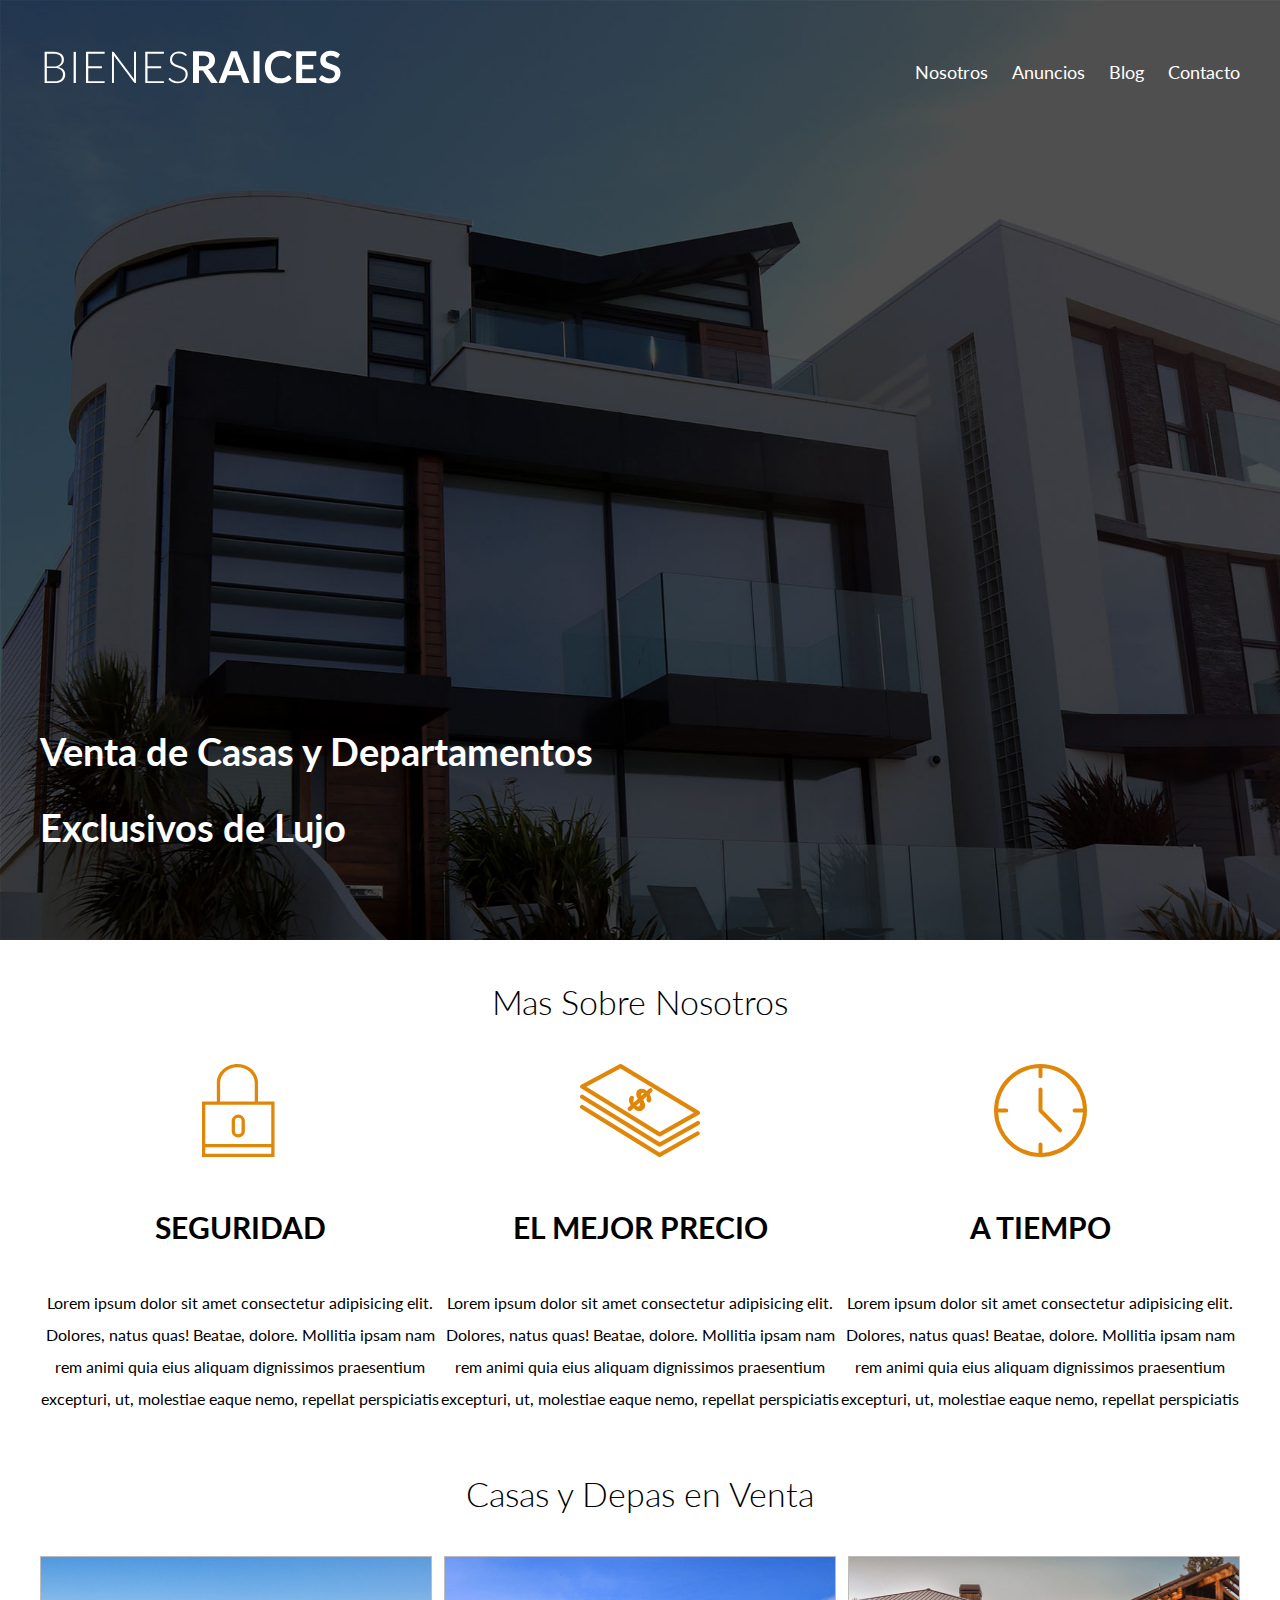
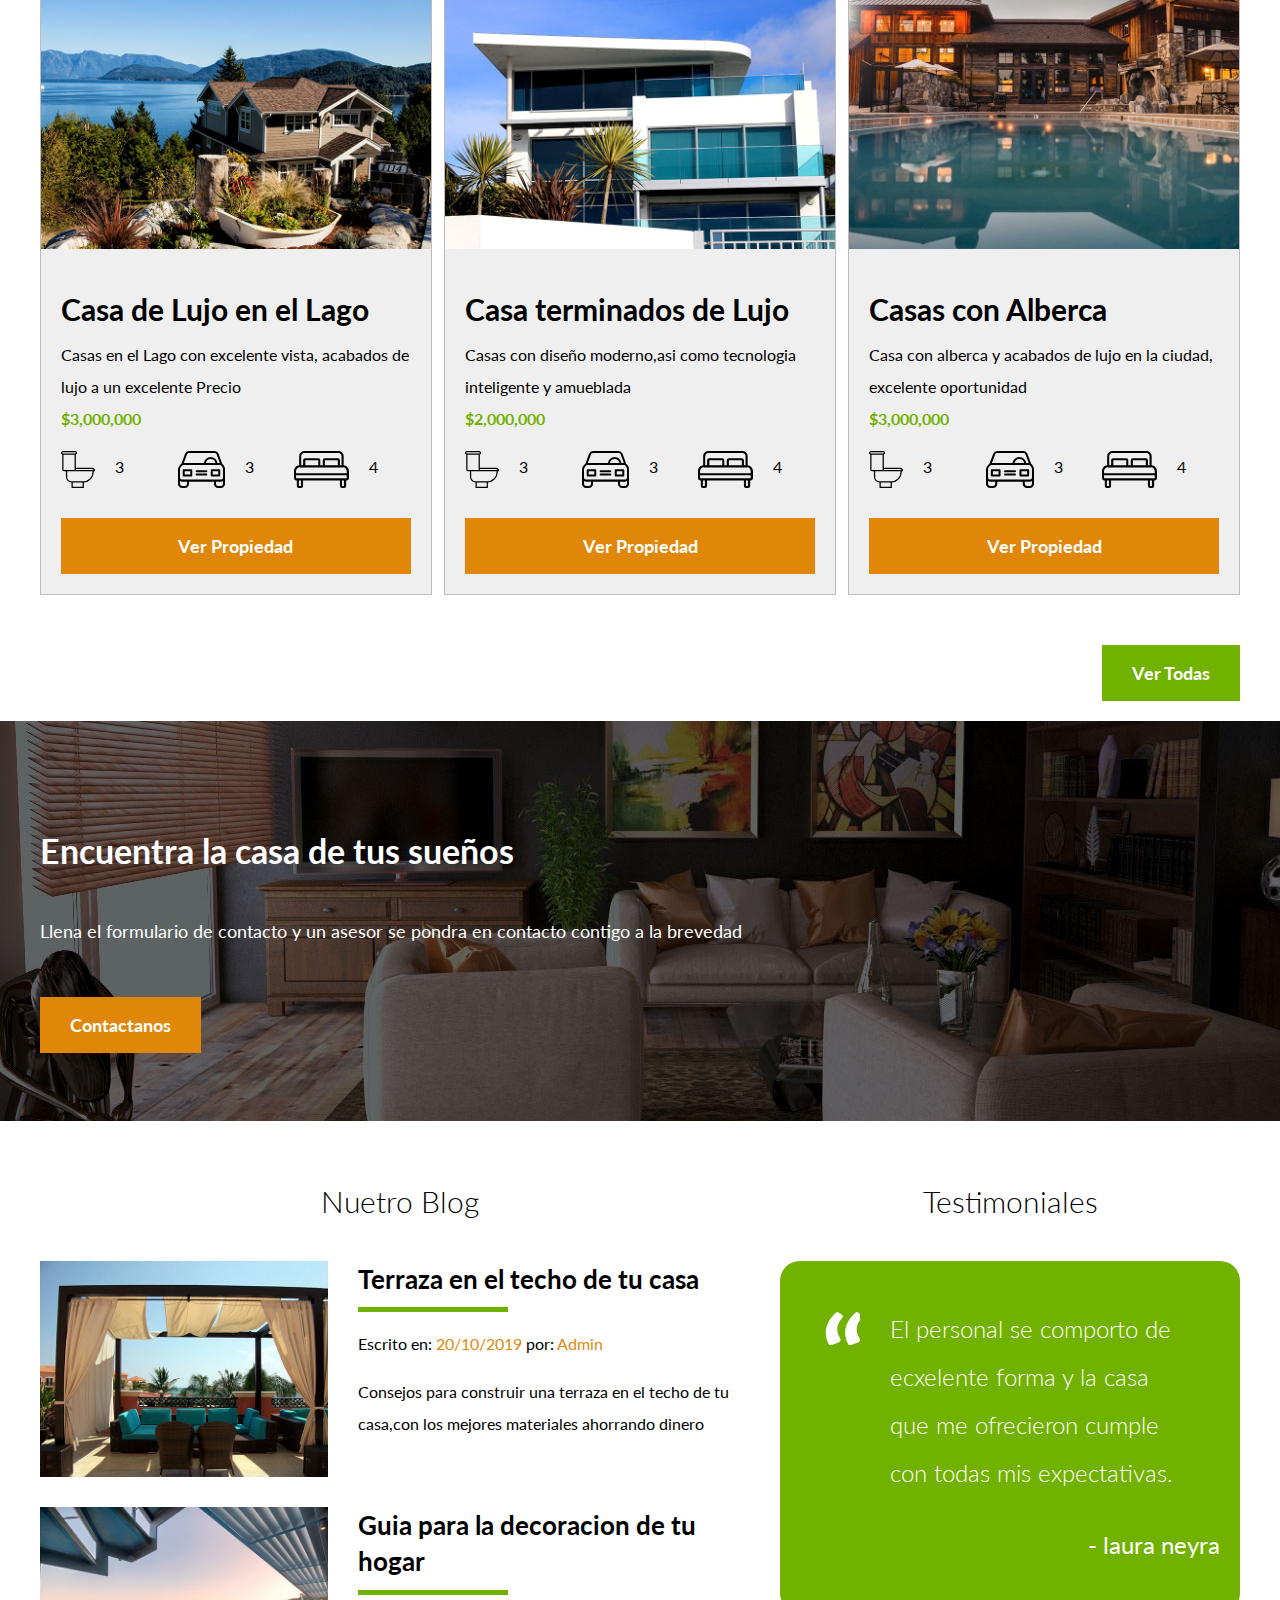
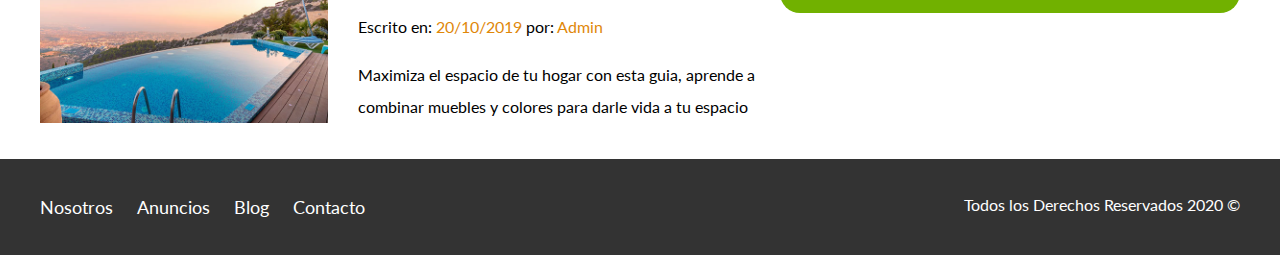
<file: index.html>
<!DOCTYPE html>
<html lang="en">

<head>
    <meta charset="UTF-8">
    <meta name="viewport" content="width=device-width, initial-scale=1.0">
    <title>Bienes Raices</title>
    <link href="https://fonts.googleapis.com/css?family=Lato:300,400,700,900&display=swap" rel="stylesheet">
    <link rel="stylesheet" href="css/normalize.css">

    <link rel="stylesheet" href="css/style.css">
</head>

<body>

    <header class="site-header inicio">
        <div class="contenedor contenido-header">
            <div class="barra">
                <a href="/">
                    <img src="img/logo.svg" alt="Logotipo de Bienes Raices">
                </a>
                <div class="mobile-menu">
                    <a href="#navegacion">
                        <img src="img/barras.svg" alt="icono menu">
                    </a>
                </div>
                <nav id="navegacion" class="navegacion">
                    <a href="Nosotros.html">Nosotros</a>
                    <a href="Anuncios.html">Anuncios</a>
                    <a href="Blog.html">Blog</a>
                    <a href="Contacto.html">Contacto</a>
                </nav>
            </div>
            <h1>Venta de Casas y Departamentos Exclusivos de Lujo</h1>
        </div>
        <!--contenedor-->
    </header>
    <section class="contenedor seccion">
        <h2 class="fw-300 centrar-texto">Mas Sobre Nosotros</h2>
        <div class="iconos-nosotros">
            <div class="icono">
                <img src="img/icono1.svg" alt="Icono seguridad">
                <h3>Seguridad</h3>
                <p>Lorem ipsum dolor sit amet consectetur adipisicing elit. Dolores, natus quas! Beatae, dolore. Mollitia ipsam nam rem animi quia eius aliquam dignissimos praesentium excepturi, ut, molestiae eaque nemo, repellat perspiciatis
                </p>
            </div>

            <div class="icono">
                <img src="img/icono2.svg" alt="Icono mejor precio">
                <h3>El Mejor Precio</h3>
                <p>Lorem ipsum dolor sit amet consectetur adipisicing elit. Dolores, natus quas! Beatae, dolore. Mollitia ipsam nam rem animi quia eius aliquam dignissimos praesentium excepturi, ut, molestiae eaque nemo, repellat perspiciatis
                </p>
            </div>

            <div class="icono">
                <img src="img/icono3.svg" alt="icono a tiempo">
                <h3>A Tiempo</h3>
                <p>Lorem ipsum dolor sit amet consectetur adipisicing elit. Dolores, natus quas! Beatae, dolore. Mollitia ipsam nam rem animi quia eius aliquam dignissimos praesentium excepturi, ut, molestiae eaque nemo, repellat perspiciatis
                </p>
            </div>
        </div>
    </section>

    <main class="seccion contenedor">
        <h2 class="fw-300 centrar-texto">Casas y Depas en Venta</h2>
        <div class="contenedor-anuncios">
            <div class="anuncio">
                <img src="img/anuncio1.jpg" alt="anuncio casa en el lago">
                <div class="contenido-anuncio">
                    <h3>Casa de Lujo en el Lago</h3>
                    <p>Casas en el Lago con excelente vista, acabados de lujo a un excelente Precio</p>
                    <p class="precio">$3,000,000</p>

                    <ul class="iconos-caracteristicas">
                        <li>
                            <img src="img/icono_wc.svg" alt="icono wc">
                            <p>3</p>

                        </li>
                        <li>
                            <img src="img/icono_estacionamiento.svg" alt="icono autos">
                            <p>3</p>
                        </li>
                        <li>
                            <img src="img/icono_dormitorio.svg" alt="icono habitaciones">
                            <p>4</p>
                        </li>
                    </ul>


                    <a href="Anuncio.html" class="boton boton-amarillo d-block">Ver Propiedad</a>
                </div>
            </div>

            <div class="anuncio">
                <img src="img/anuncio2.jpg" alt="anuncio casa de lujo">
                <div class="contenido-anuncio">
                    <h3>Casa terminados de Lujo</h3>
                    <p>Casas con diseño moderno,asi como tecnologia inteligente y amueblada</p>
                    <p class="precio">$2,000,000</p>

                    <ul class="iconos-caracteristicas">
                        <li>
                            <img src="img/icono_wc.svg" alt="icono wc">
                            <p>3</p>

                        </li>
                        <li>
                            <img src="img/icono_estacionamiento.svg" alt="icono autos">
                            <p>3</p>
                        </li>
                        <li>
                            <img src="img/icono_dormitorio.svg" alt="icono habitaciones">
                            <p>4</p>
                        </li>
                    </ul>
                    <a href="Anuncio.html" class="boton boton-amarillo d-block">Ver Propiedad</a>
                </div>
            </div>

            <div class="anuncio">
                <img src="img/anuncio3.jpg" alt="casa con alberca">
                <div class="contenido-anuncio">
                    <h3>Casas con Alberca</h3>
                    <p>Casa con alberca y acabados de lujo en la ciudad, excelente oportunidad</p>
                    <p class="precio">$3,000,000</p>

                    <ul class="iconos-caracteristicas">
                        <li>
                            <img src="img/icono_wc.svg" alt="icono wc">
                            <p>3</p>

                        </li>
                        <li>
                            <img src="img/icono_estacionamiento.svg" alt="icono autos">
                            <p>3</p>
                        </li>
                        <li>
                            <img src="img/icono_dormitorio.svg" alt="icono habitaciones">
                            <p>4</p>
                        </li>
                    </ul>
                    <a href="Anuncio.html" class="boton boton-amarillo d-block">Ver Propiedad</a>
                </div>
            </div>
        </div>
        <div class="ver-todas">
            <a href="Anuncios.html" class="boton boton-verde">Ver Todas</a>
        </div>
    </main>
    <section class="imagen-contacto">
        <div class="contenedor contenido-contacto">
            <h2>Encuentra la casa de tus sueños</h2>
            <p>Llena el formulario de contacto y un asesor se pondra en contacto contigo a la brevedad</p>
            <a href="contacto.html" class="boton boton-amarillo">Contactanos</a>
        </div>
    </section>

    <div class="seccion-inferior contenedor seccion">
        <section class="blog">
            <h3 class="centrar-texto fw-300">Nuetro Blog</h3>
            <article class="entrada-blog">
                <div class="imagen">
                    <img src="img/blog1.jpg" alt="entrada de blog">
                </div>
                <a href="entrada.html">
                    <div class="texto-entrada">
                        <h4>Terraza en el techo de tu casa</h4>
                </a>
                <p>Escrito en: <span> 20/10/2019 </span> por: <span> Admin </span> </p>
                <!-- span se utiliza para fechas... -->
                <p>Consejos para construir una terraza en el techo de tu casa,con los mejores materiales ahorrando dinero</p>

                </div>
            </article>

            <article class="entrada-blog">
                <div class="imagen">
                    <img src="img/blog2.jpg" alt="entrada de blog">
                </div>
                <div class="texto-entrada">
                    <a href="entrada.html">
                        <h4>Guia para la decoracion de tu hogar</h4>
                    </a>
                    <p>Escrito en: <span> 20/10/2019 </span> por: <span> Admin</span> </p>
                    <p>Maximiza el espacio de tu hogar con esta guia, aprende a combinar muebles y colores para darle vida a tu espacio</p>
                </div>
            </article>
        </section>

        <section class="testimoniales">
            <h3 class="centrar-texto fw-300">Testimoniales</h3>
            <div class="testimonial">
                <blockquote>
                    El personal se comporto de ecxelente forma y la casa que me ofrecieron cumple con todas mis expectativas.
                </blockquote>
                <p>- laura neyra</p>
            </div>
        </section>
    </div>

    <footer class="site-footer seccion">
        <div class="contenedor contenedor-footer">
            <nav class="navegacion">
                <a href="Nosotros.html">Nosotros</a>
                <a href="Anuncios.html">Anuncios</a>
                <a href="Blog.html">Blog</a>
                <a href="Contacto.html">Contacto</a>
            </nav>
            <p class="copyright">Todos los Derechos Reservados 2020 &COPY;</p>
        </div>
    </footer>

</body>

</html>
</file>
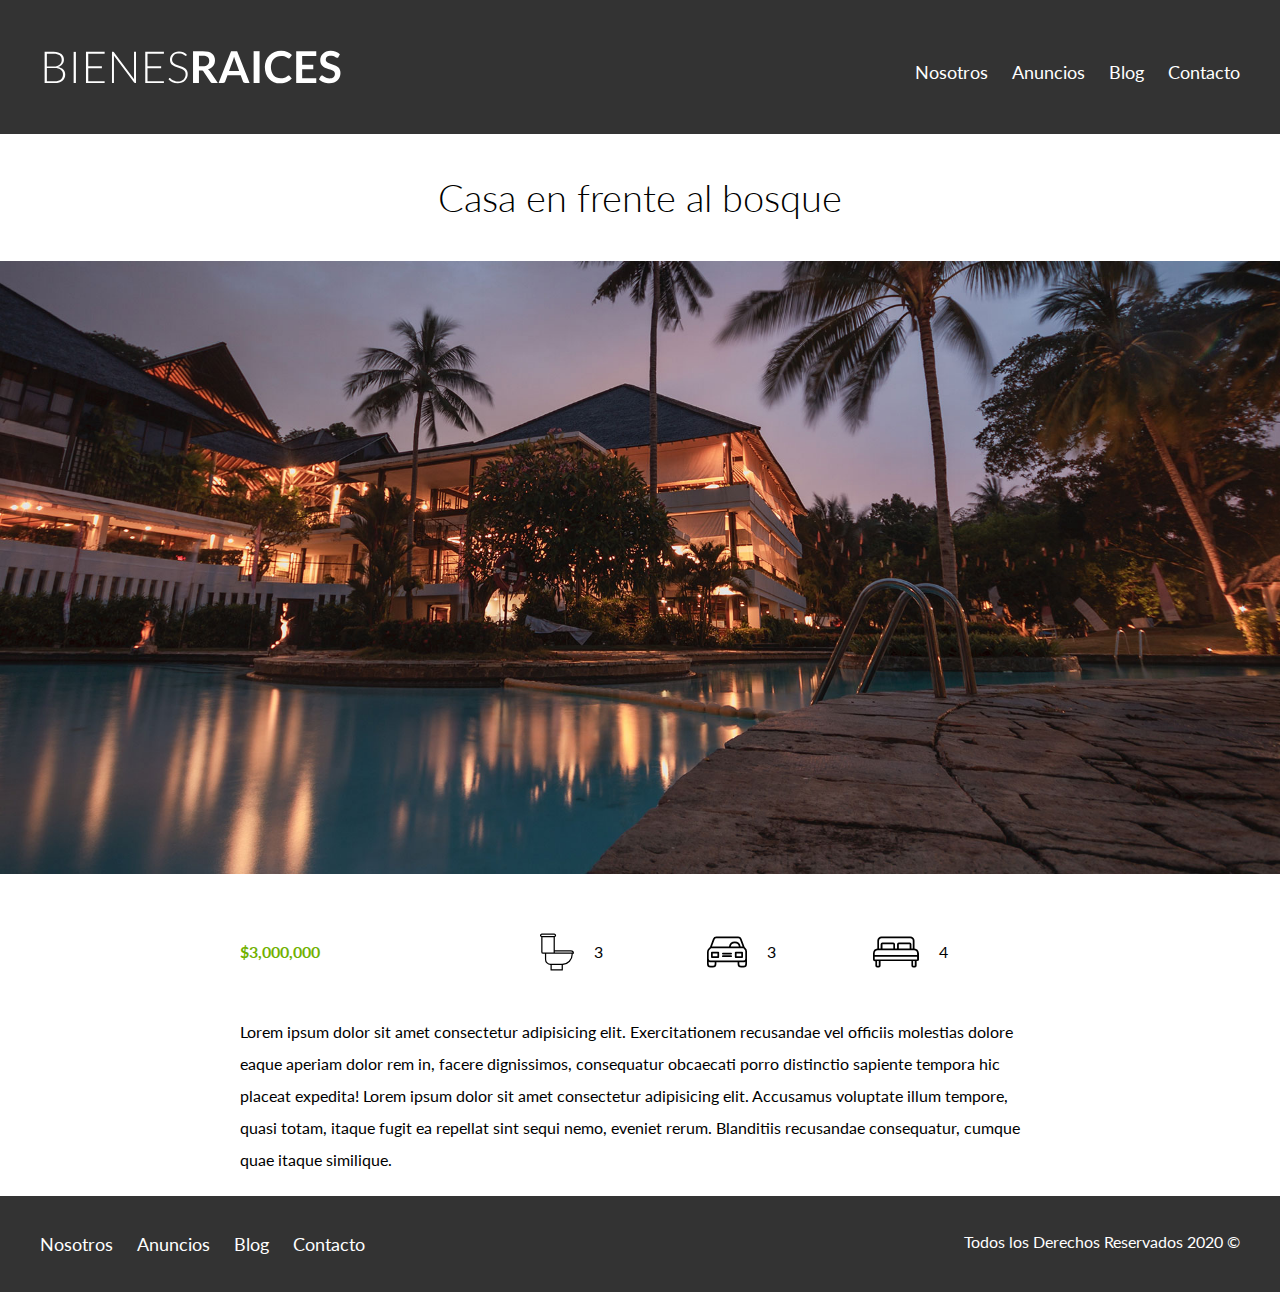
<file: Anuncio.html>
<!DOCTYPE html>
<html lang="en">

<head>
    <meta charset="UTF-8">
    <meta name="viewport" content="width=device-width, initial-scale=1.0">
    <title>Bienes Raices</title>
    <link href="https://fonts.googleapis.com/css?family=Lato:300,400,700,900&display=swap" rel="stylesheet">
    <link rel="stylesheet" href="css/normalize.css">

    <link rel="stylesheet" href="css/style.css">
</head>

<body>

    <header class="site-header">
        <div class="contenedor contenido-header">
            <div class="barra">
                <a href="/">
                    <img src="img/logo.svg" alt="Logotipo de Bienes Raices">
                </a>
                <div class="mobile-menu">
                    <a href="#navegacion">
                        <img src="img/barras.svg" alt="icono menu">
                    </a>
                </div>
                <nav id="navegacion" class="navegacion">
                    <a href="Nosotros.html">Nosotros</a>
                    <a href="Anuncios.html">Anuncios</a>
                    <a href="Blog.html">Blog</a>
                    <a href="Contacto.html">Contacto</a>
                </nav>
    </header>

    <h1 class="fw-300 centrar-texto">Casa en frente al bosque</h1>
    <img src="img/destacada.jpg" alt="imagen anuncio">

    <main class="contenedor seccion contenido-centrado">
        <div class="resumen-propiedad">
            <p class="precio">$3,000,000</p>
            <ul class="iconos-caracteristicas">
                <li>
                    <img src="img/icono_wc.svg" alt="icono wc">
                    <p>3</p>

                </li>
                <li>
                    <img src="img/icono_estacionamiento.svg" alt="icono autos">
                    <p>3</p>
                </li>
                <li>
                    <img src="img/icono_dormitorio.svg" alt="icono habitaciones">
                    <p>4</p>
                </li>
            </ul>
        </div>
        <!-- resumen propiedad-->
        <p>Lorem ipsum dolor sit amet consectetur adipisicing elit. Exercitationem recusandae vel officiis molestias dolore eaque aperiam dolor rem in, facere dignissimos, consequatur obcaecati porro distinctio sapiente tempora hic placeat expedita! Lorem
            ipsum dolor sit amet consectetur adipisicing elit. Accusamus voluptate illum tempore, quasi totam, itaque fugit ea repellat sint sequi nemo, eveniet rerum. Blanditiis recusandae consequatur, cumque quae itaque similique.</p>
    </main>
    <footer class="site-footer seccion">
        <div class="contenedor contenedor-footer">
            <nav class="navegacion">
                <a href="Nosotros.html">Nosotros</a>
                <a href="Anuncios.html">Anuncios</a>
                <a href="Blog.html">Blog</a>
                <a href="Contacto.html">Contacto</a>
            </nav>
            <p class="copyright">Todos los Derechos Reservados 2020 &COPY;</p>
        </div>
    </footer>

</body>

</html>
</file>
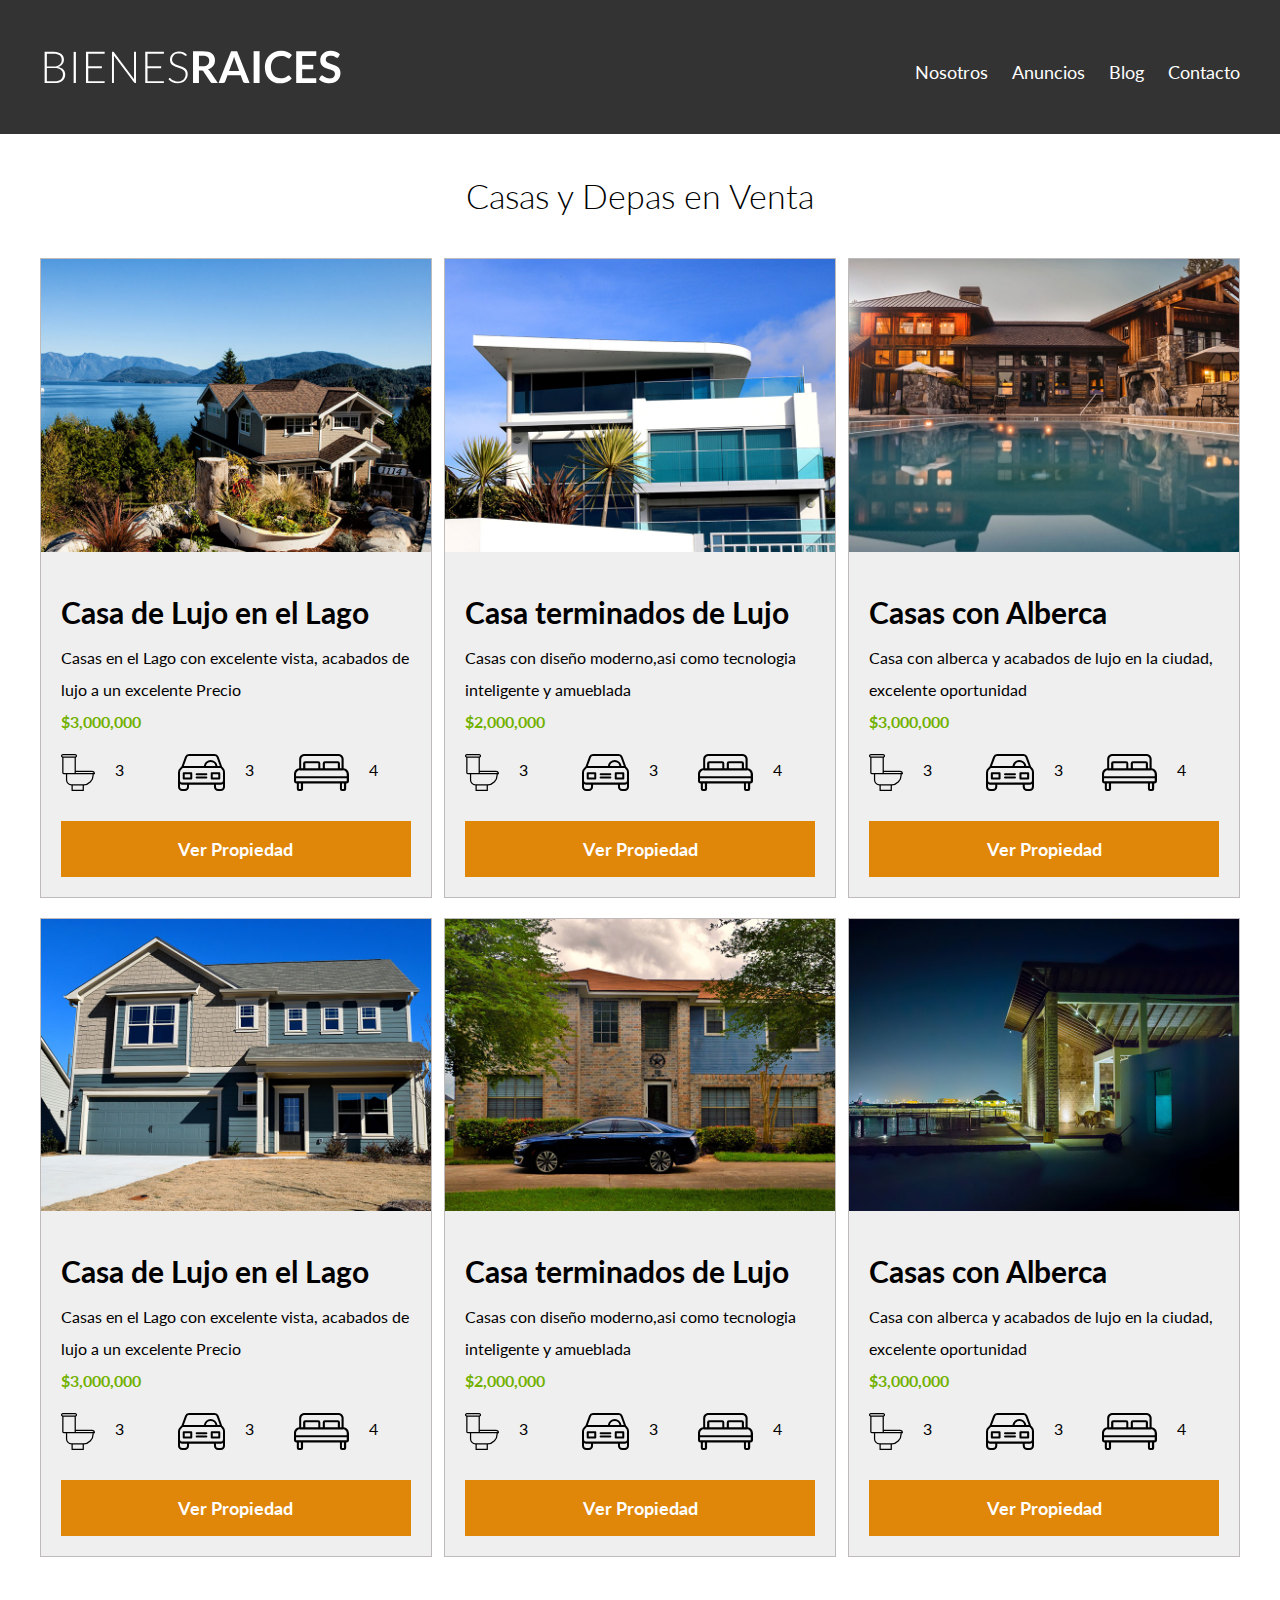
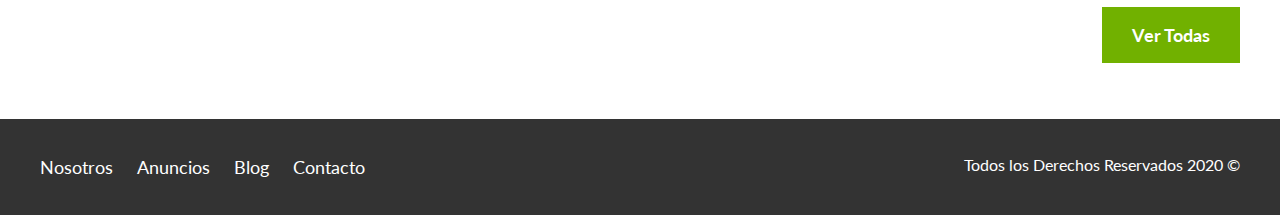
<file: Anuncios.html>
<!DOCTYPE html>
<html lang="en">

<head>
    <meta charset="UTF-8">
    <meta name="viewport" content="width=device-width, initial-scale=1.0">
    <title>Bienes Raices</title>
    <link href="https://fonts.googleapis.com/css?family=Lato:300,400,700,900&display=swap" rel="stylesheet">
    <link rel="stylesheet" href="css/normalize.css">

    <link rel="stylesheet" href="css/style.css">
</head>

<body>

    <header class="site-header">
        <div class="contenedor contenido-header">
            <div class="barra">
                <a href="/">
                    <img src="img/logo.svg" alt="Logotipo de Bienes Raices">
                </a>
                <div class="mobile-menu">
                    <a href="#navegacion">
                        <img src="img/barras.svg" alt="icono menu">
                    </a>
                </div>
                <nav id="navegacion" class="navegacion">
                    <a href="Nosotros.html">Nosotros</a>
                    <a href="Anuncios.html">Anuncios</a>
                    <a href="Blog.html">Blog</a>
                    <a href="Contacto.html">Contacto</a>
                </nav>
    </header>

    <main class="seccion contenedor">
        <h2 class="fw-300 centrar-texto">Casas y Depas en Venta</h2>
        <div class="contenedor-anuncios">
            <div class="anuncio">
                <img src="img/anuncio1.jpg" alt="anuncio casa en el lago">
                <div class="contenido-anuncio">
                    <h3>Casa de Lujo en el Lago</h3>
                    <p>Casas en el Lago con excelente vista, acabados de lujo a un excelente Precio</p>
                    <p class="precio">$3,000,000</p>

                    <ul class="iconos-caracteristicas">
                        <li>
                            <img src="img/icono_wc.svg" alt="icono wc">
                            <p>3</p>

                        </li>
                        <li>
                            <img src="img/icono_estacionamiento.svg" alt="icono autos">
                            <p>3</p>
                        </li>
                        <li>
                            <img src="img/icono_dormitorio.svg" alt="icono habitaciones">
                            <p>4</p>
                        </li>
                    </ul>


                    <a href="anuncio.html" class="boton boton-amarillo d-block">Ver Propiedad</a>
                </div>
            </div>

            <div class="anuncio">
                <img src="img/anuncio2.jpg" alt="anuncio casa de lujo">
                <div class="contenido-anuncio">
                    <h3>Casa terminados de Lujo</h3>
                    <p>Casas con diseño moderno,asi como tecnologia inteligente y amueblada</p>
                    <p class="precio">$2,000,000</p>

                    <ul class="iconos-caracteristicas">
                        <li>
                            <img src="img/icono_wc.svg" alt="icono wc">
                            <p>3</p>

                        </li>
                        <li>
                            <img src="img/icono_estacionamiento.svg" alt="icono autos">
                            <p>3</p>
                        </li>
                        <li>
                            <img src="img/icono_dormitorio.svg" alt="icono habitaciones">
                            <p>4</p>
                        </li>
                    </ul>
                    <a href="anuncio.html" class="boton boton-amarillo d-block">Ver Propiedad</a>
                </div>
            </div>

            <div class="anuncio">
                <img src="img/anuncio3.jpg" alt="casa con alberca">
                <div class="contenido-anuncio">
                    <h3>Casas con Alberca</h3>
                    <p>Casa con alberca y acabados de lujo en la ciudad, excelente oportunidad</p>
                    <p class="precio">$3,000,000</p>

                    <ul class="iconos-caracteristicas">
                        <li>
                            <img src="img/icono_wc.svg" alt="icono wc">
                            <p>3</p>

                        </li>
                        <li>
                            <img src="img/icono_estacionamiento.svg" alt="icono autos">
                            <p>3</p>
                        </li>
                        <li>
                            <img src="img/icono_dormitorio.svg" alt="icono habitaciones">
                            <p>4</p>
                        </li>
                    </ul>
                    <a href="anuncio.html" class="boton boton-amarillo d-block">Ver Propiedad</a>
                </div>
            </div>


            <div class="anuncio">
                <img src="img/anuncio4.jpg" alt="anuncio casa en el lago">
                <div class="contenido-anuncio">
                    <h3>Casa de Lujo en el Lago</h3>
                    <p>Casas en el Lago con excelente vista, acabados de lujo a un excelente Precio</p>
                    <p class="precio">$3,000,000</p>

                    <ul class="iconos-caracteristicas">
                        <li>
                            <img src="img/icono_wc.svg" alt="icono wc">
                            <p>3</p>

                        </li>
                        <li>
                            <img src="img/icono_estacionamiento.svg" alt="icono autos">
                            <p>3</p>
                        </li>
                        <li>
                            <img src="img/icono_dormitorio.svg" alt="icono habitaciones">
                            <p>4</p>
                        </li>
                    </ul>


                    <a href="anuncio.html" class="boton boton-amarillo d-block">Ver Propiedad</a>
                </div>
            </div>

            <div class="anuncio">
                <img src="img/anuncio5.jpg" alt="anuncio casa de lujo">
                <div class="contenido-anuncio">
                    <h3>Casa terminados de Lujo</h3>
                    <p>Casas con diseño moderno,asi como tecnologia inteligente y amueblada</p>
                    <p class="precio">$2,000,000</p>

                    <ul class="iconos-caracteristicas">
                        <li>
                            <img src="img/icono_wc.svg" alt="icono wc">
                            <p>3</p>

                        </li>
                        <li>
                            <img src="img/icono_estacionamiento.svg" alt="icono autos">
                            <p>3</p>
                        </li>
                        <li>
                            <img src="img/icono_dormitorio.svg" alt="icono habitaciones">
                            <p>4</p>
                        </li>
                    </ul>
                    <a href="anuncio.html" class="boton boton-amarillo d-block">Ver Propiedad</a>
                </div>
            </div>

            <div class="anuncio">
                <img src="img/anuncio6.jpg" alt="casa con alberca">
                <div class="contenido-anuncio">
                    <h3>Casas con Alberca</h3>
                    <p>Casa con alberca y acabados de lujo en la ciudad, excelente oportunidad</p>
                    <p class="precio">$3,000,000</p>

                    <ul class="iconos-caracteristicas">
                        <li>
                            <img src="img/icono_wc.svg" alt="icono wc">
                            <p>3</p>

                        </li>
                        <li>
                            <img src="img/icono_estacionamiento.svg" alt="icono autos">
                            <p>3</p>
                        </li>
                        <li>
                            <img src="img/icono_dormitorio.svg" alt="icono habitaciones">
                            <p>4</p>
                        </li>
                    </ul>
                    <a href="anuncio.html" class="boton boton-amarillo d-block">Ver Propiedad</a>
                </div>
            </div>
        </div>
        </div>
        <div class="ver-todas">
            <a href="Anuncios.html" class="boton boton-verde">Ver Todas</a>
        </div>
    </main>



    <nav class="navegacion">
        <a href="Nosotros.html">Nosotros</a>
        <a href="Anuncios.html">Anuncios</a>
        <a href="Blog.html">Blog</a>
        <a href="Contacto.html">Contacto</a>
    </nav>


    <footer class="site-footer seccion">
        <div class="contenedor contenedor-footer">
            <nav class="navegacion">
                <a href="Nosotros.html">Nosotros</a>
                <a href="Anuncios.html">Anuncios</a>
                <a href="Blog.html">Blog</a>
                <a href="Contacto.html">Contacto</a>
            </nav>
            <p class="copyright">Todos los Derechos Reservados 2020 &COPY;</p>
        </div>
    </footer>

</body>

</html>
</file>
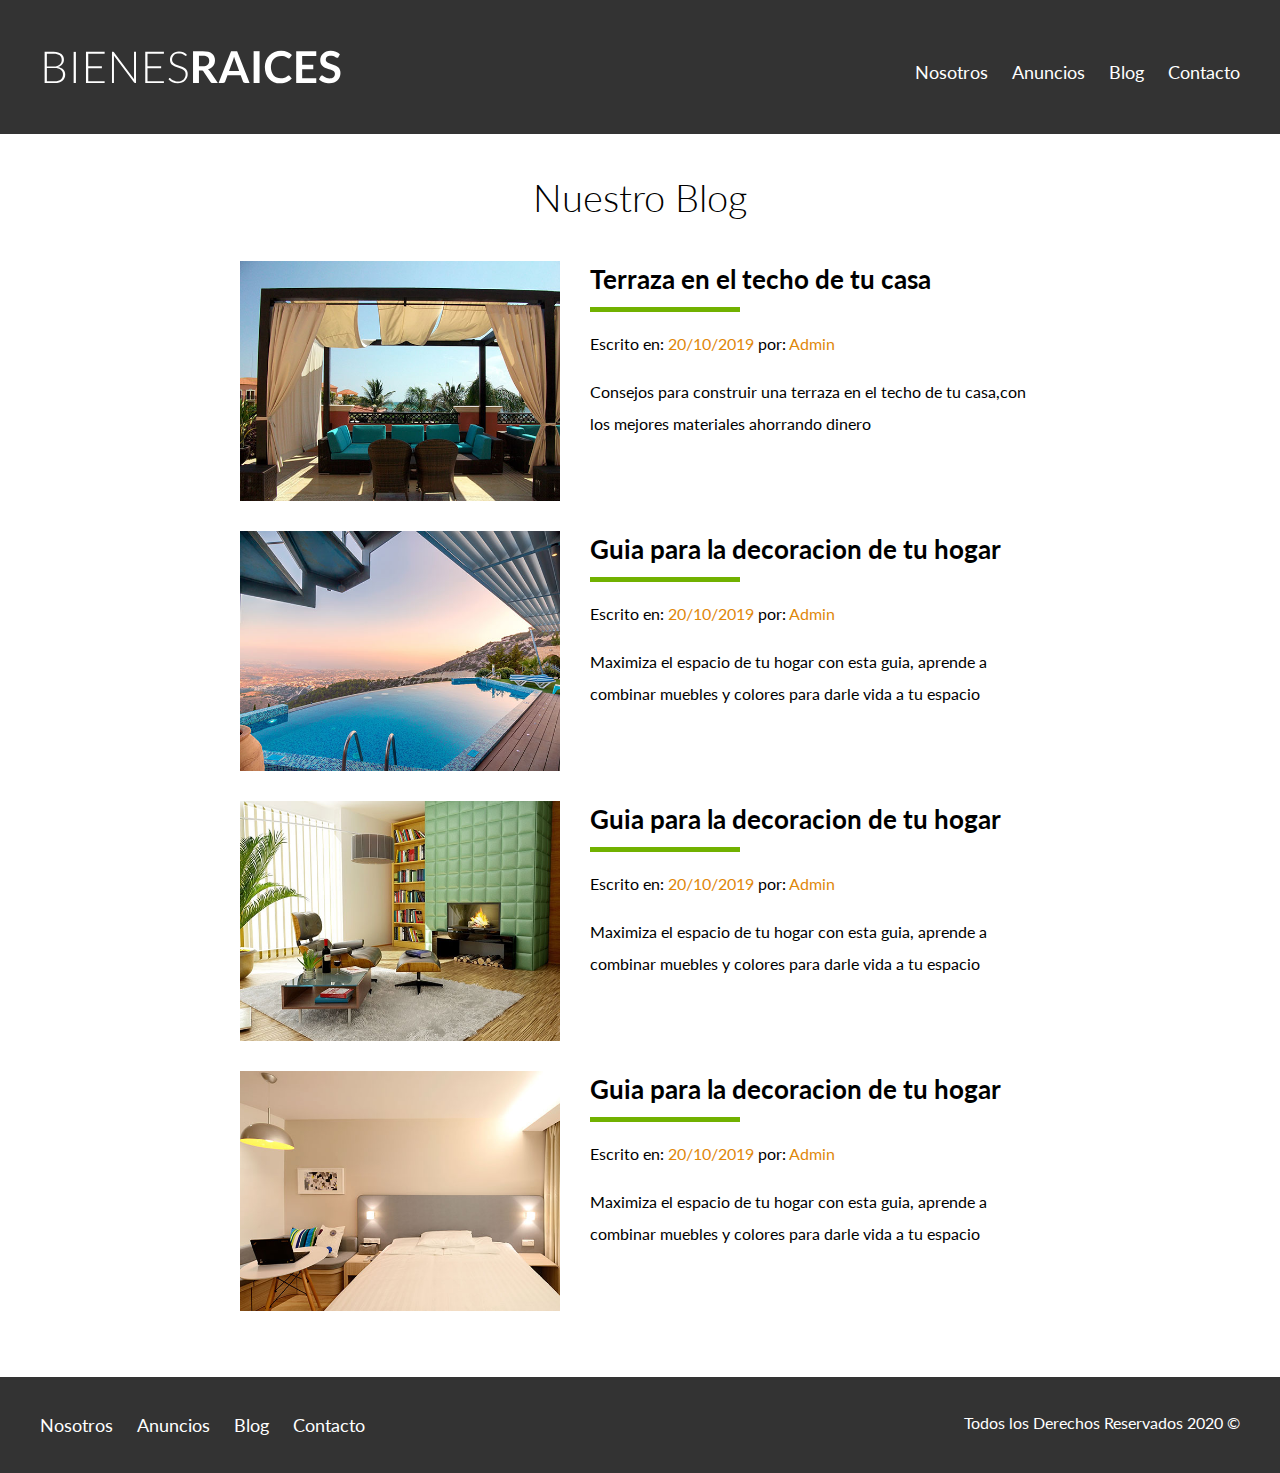
<file: Blog.html>
<!DOCTYPE html>
<html lang="en">

<head>
    <meta charset="UTF-8">
    <meta name="viewport" content="width=device-width, initial-scale=1.0">
    <title>Bienes Raices</title>
    <link href="https://fonts.googleapis.com/css?family=Lato:300,400,700,900&display=swap" rel="stylesheet">
    <link rel="stylesheet" href="css/normalize.css">

    <link rel="stylesheet" href="css/style.css">
</head>

<body>

    <header class="site-header">
        <div class="contenedor contenido-header">
            <div class="barra">
                <a href="/">
                    <img src="img/logo.svg" alt="Logotipo de Bienes Raices">
                </a>
                <div class="mobile-menu">
                    <a href="#navegacion">
                        <img src="img/barras.svg" alt="icono menu">
                    </a>
                </div>
                <nav id="navegacion" class="navegacion">
                    <a href="Nosotros.html">Nosotros</a>
                    <a href="Anuncios.html">Anuncios</a>
                    <a href="Blog.html">Blog</a>
                    <a href="Contacto.html">Contacto</a>
                </nav>
    </header>
    <main class="contenedor seccion contenido-centrado">
        <h1 class="fw-300 centrar-texto">Nuestro Blog</h1>

        <article class="entrada-blog">
            <div class="imagen">
                <img src="img/blog1.jpg" alt="entrada de blog">
            </div>
            <a href="entrada.html">
                <div class="texto-entrada">
                    <h4>Terraza en el techo de tu casa</h4>
            </a>
            <p>Escrito en: <span> 20/10/2019 </span> por: <span> Admin </span> </p>
            <!-- span se utiliza para fechas... -->
            <p>Consejos para construir una terraza en el techo de tu casa,con los mejores materiales ahorrando dinero</p>

            </div>
        </article>

        <article class="entrada-blog">
            <div class="imagen">
                <img src="img/blog2.jpg" alt="entrada de blog">
            </div>
            <div class="texto-entrada">
                <a href="entrada.html">
                    <h4>Guia para la decoracion de tu hogar</h4>
                </a>
                <p>Escrito en: <span> 20/10/2019 </span> por: <span> Admin</span> </p>
                <p>Maximiza el espacio de tu hogar con esta guia, aprende a combinar muebles y colores para darle vida a tu espacio</p>
            </div>
        </article>
        <article class="entrada-blog">
            <div class="imagen">
                <img src="img/blog3.jpg" alt="entrada de blog">
            </div>
            <div class="texto-entrada">
                <a href="entrada.html">
                    <h4>Guia para la decoracion de tu hogar</h4>
                </a>
                <p>Escrito en: <span> 20/10/2019 </span> por: <span> Admin</span> </p>
                <p>Maximiza el espacio de tu hogar con esta guia, aprende a combinar muebles y colores para darle vida a tu espacio</p>
            </div>
        </article>
        <article class="entrada-blog">
            <div class="imagen">
                <img src="img/blog4.jpg" alt="entrada de blog">
            </div>
            <div class="texto-entrada">
                <a href="entrada.html">
                    <h4>Guia para la decoracion de tu hogar</h4>
                </a>
                <p>Escrito en: <span> 20/10/2019 </span> por: <span> Admin</span> </p>
                <p>Maximiza el espacio de tu hogar con esta guia, aprende a combinar muebles y colores para darle vida a tu espacio</p>
            </div>
        </article>


    </main>


    <nav class="navegacion">
        <a href="Nosotros.html">Nosotros</a>
        <a href="Anuncios.html">Anuncios</a>
        <a href="Blog.html">Blog</a>
        <a href="Contacto.html">Contacto</a>
    </nav>


    <footer class="site-footer seccion">
        <div class="contenedor contenedor-footer">
            <nav class="navegacion">
                <a href="Nosotros.html">Nosotros</a>
                <a href="Anuncios.html">Anuncios</a>
                <a href="Blog.html">Blog</a>
                <a href="Contacto.html">Contacto</a>
            </nav>
            <p class="copyright">Todos los Derechos Reservados 2020 &COPY;</p>
        </div>
    </footer>

</body>

</html>
</file>
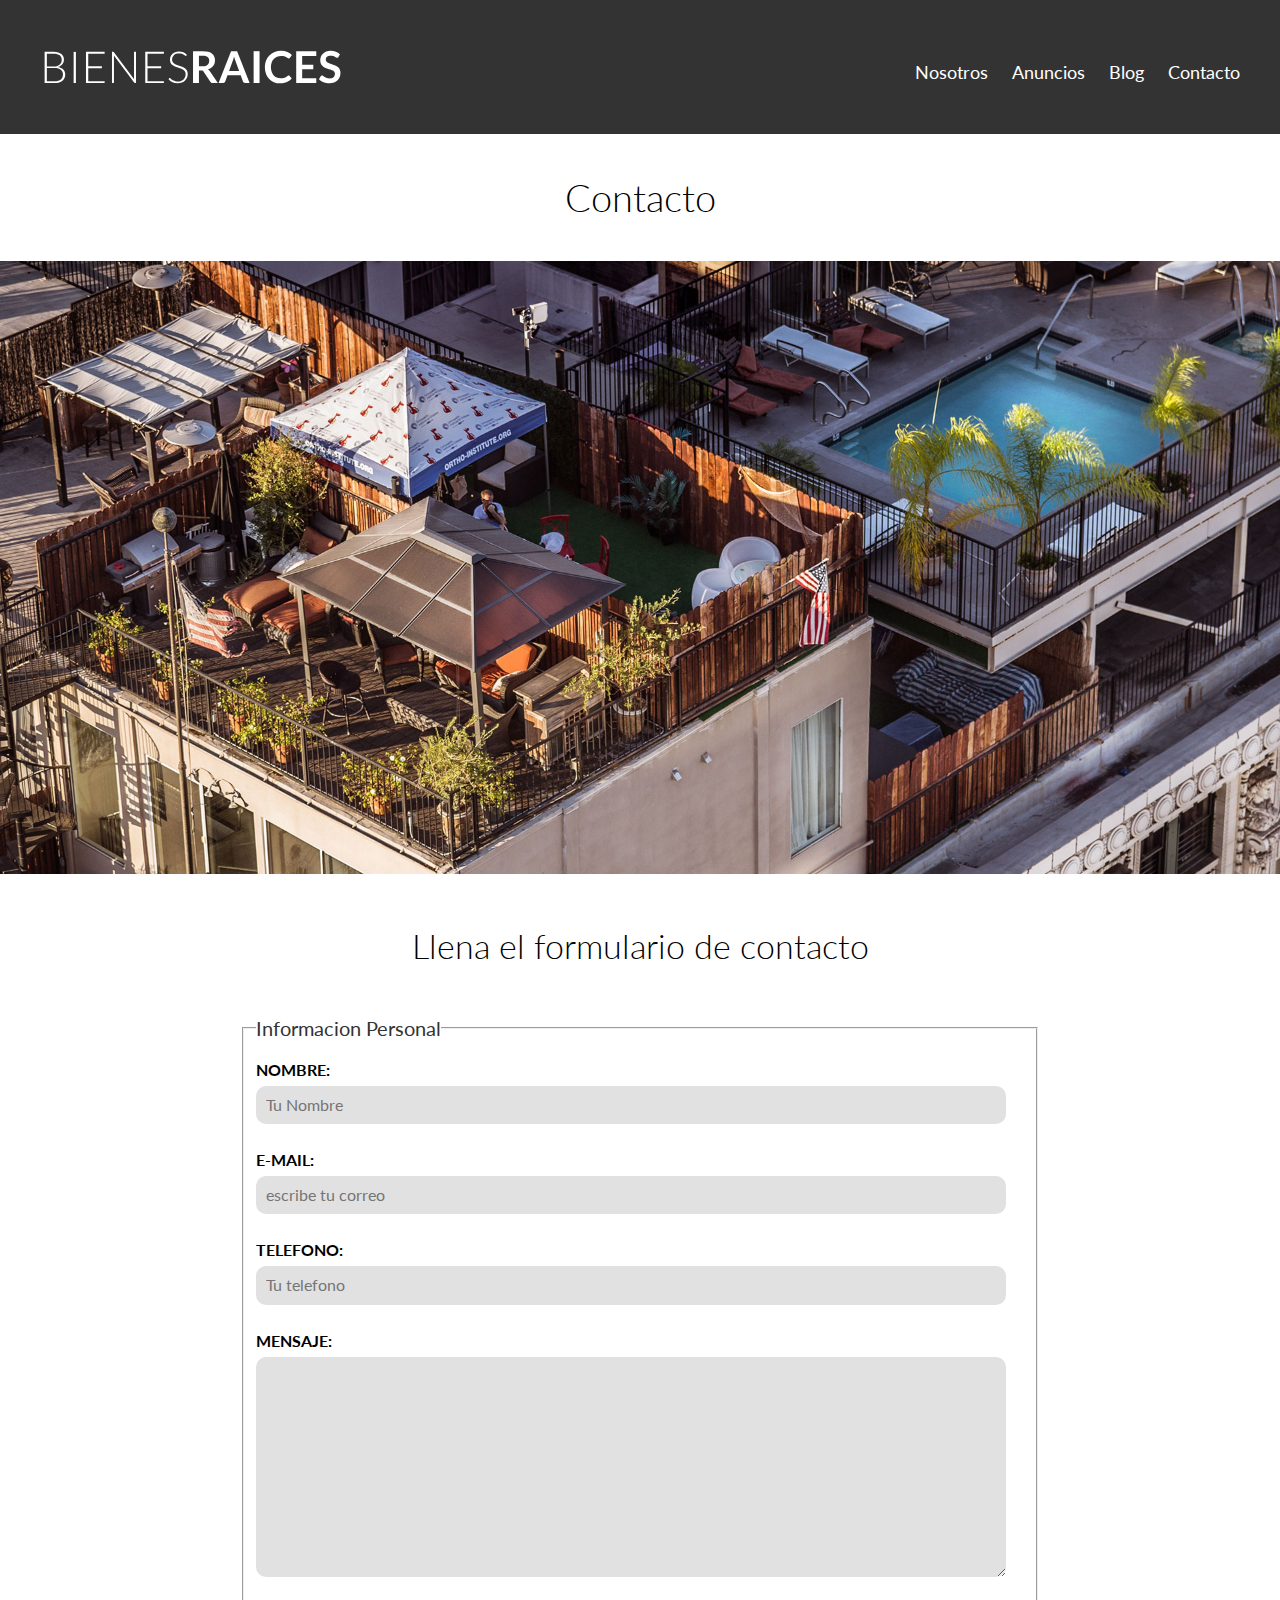
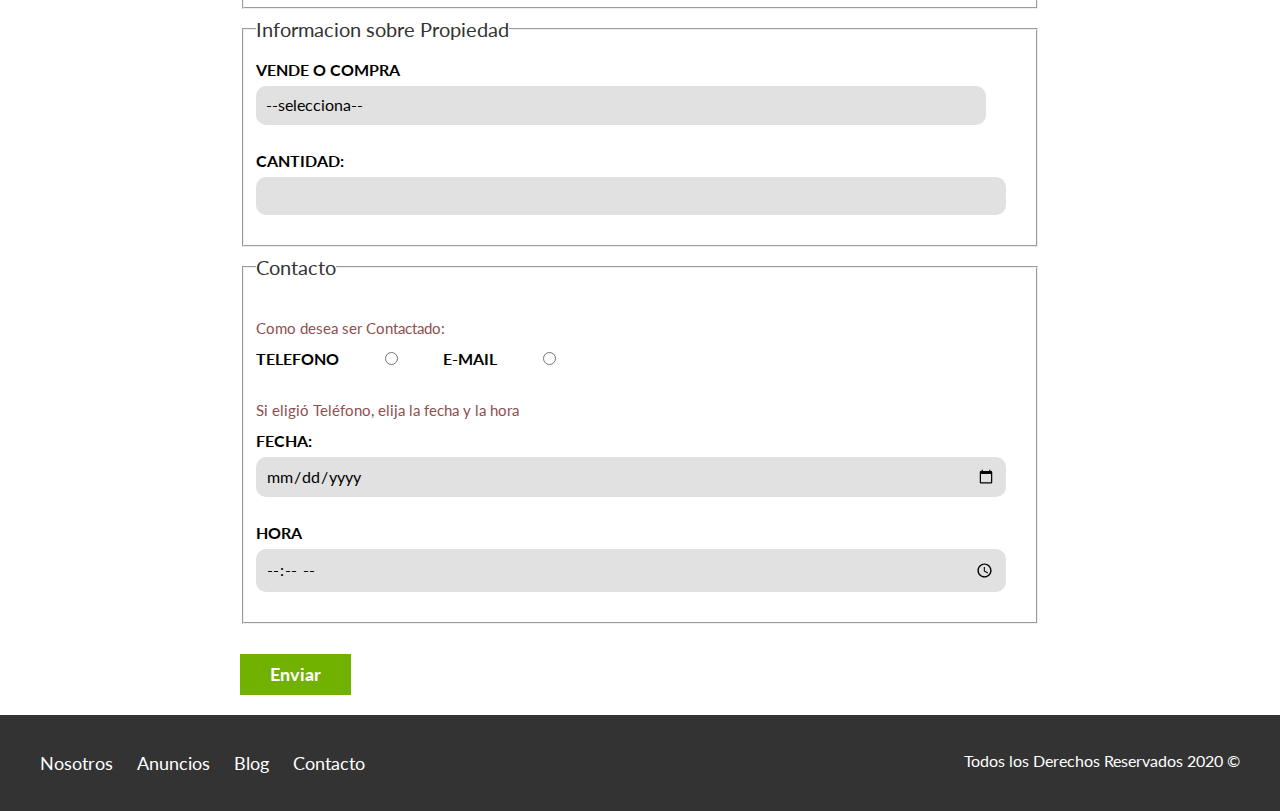
<file: Contacto.html>
<!DOCTYPE html>
<html lang="en">

<head>
    <meta charset="UTF-8">
    <meta name="viewport" content="width=device-width, initial-scale=1.0">
    <title>Bienes Raices</title>
    <link href="https://fonts.googleapis.com/css?family=Lato:300,400,700,900&display=swap" rel="stylesheet">
    <link rel="stylesheet" href="css/normalize.css">

    <link rel="stylesheet" href="css/style.css">
</head>

<body>

    <header class="site-header">
        <div class="contenedor contenido-header">
            <div class="barra">
                <a href="/">
                    <img src="img/logo.svg" alt="Logotipo de Bienes Raices">
                </a>
                <div class="mobile-menu">
                    <a href="#navegacion">
                        <img src="img/barras.svg" alt="icono menu">
                    </a>
                </div>
                <nav id="navegacion" class="navegacion">
                    <a href="Nosotros.html">Nosotros</a>
                    <a href="Anuncios.html">Anuncios</a>
                    <a href="Blog.html">Blog</a>
                    <a href="Contacto.html">Contacto</a>
                </nav>
    </header>

    <h1 class="fw-300 centrar-texto">Contacto</h1>
    <img src="img/destacada3.jpg" alt="imagen principal">
    <main class="contenedor seccion contenido-centrado">

        <h2 class="fw-300 centrar-texto">Llena el formulario de contacto</h2>

        <form class="contacto" action="">
            <fieldset>
                <!--cuadro de informacion para cargar datos-->
                <legend>Informacion Personal</legend>
                <label for="nombre">Nombre:</label>
                <input type="text" id="nombre" placeholder="Tu Nombre">
                <!--nombre-->

                <label for="email">E-mail:</label>
                <input type="email" id="email" placeholder="escribe tu correo" required>
                <!--email-->


                <label for="telefono">Telefono:</label>
                <input type="tel" id="nombre" placeholder="Tu telefono" required>
                <!--telefono-->

                <label for="mensaje">Mensaje:</label>
                <textarea name="mensaje"></textarea>
                <!--mensaje-->
            </fieldset>

            <fieldset>
                <legend>Informacion sobre Propiedad</legend>
                <label for="opciones">vende o compra</label>

                <select id="opciones">
            <option value="" disabled selected>--selecciona--</option>
            <option value="">Compra</option>
            <option value="">Vende</option>
        </select>

                <label for="cantidad">Cantidad:</label>
                <input type="number" min="0" max="10" step="5">

            </fieldset>



            <fieldset>
                <legend>Contacto</legend>
                <p>Como desea ser Contactado:</p>
                <div class="forma-contacto">
                    <label for="telefono">Telefono</label>
                    <input type="radio" name="contacto" value="telefono" id="telefono">

                    <label for="correo">E-mail</label>
                    <input type="radio" name="contacto" value="correo" id="correo">
                </div>
                <p>Si eligió Teléfono, elija la fecha y la hora</p>
                <label for="fecha">Fecha:</label>
                <input type="date" id="fecha">

                <label for="hora">Hora</label>
                <input type="time" id="hora" min="09:00" max="18:00">
            </fieldset>

            <input type="submit" value="Enviar" class="boton boton-verde">

        </form>

    </main>

    <footer class="site-footer seccion">
        <div class="contenedor contenedor-footer">
            <nav class="navegacion">
                <a href="Nosotros.html">Nosotros</a>
                <a href="Anuncios.html">Anuncios</a>
                <a href="Blog.html">Blog</a>
                <a href="Contacto.html">Contacto</a>
            </nav>
            <p class="copyright">Todos los Derechos Reservados 2020 &COPY;</p>
        </div>
    </footer>

</body>

</html>
</file>
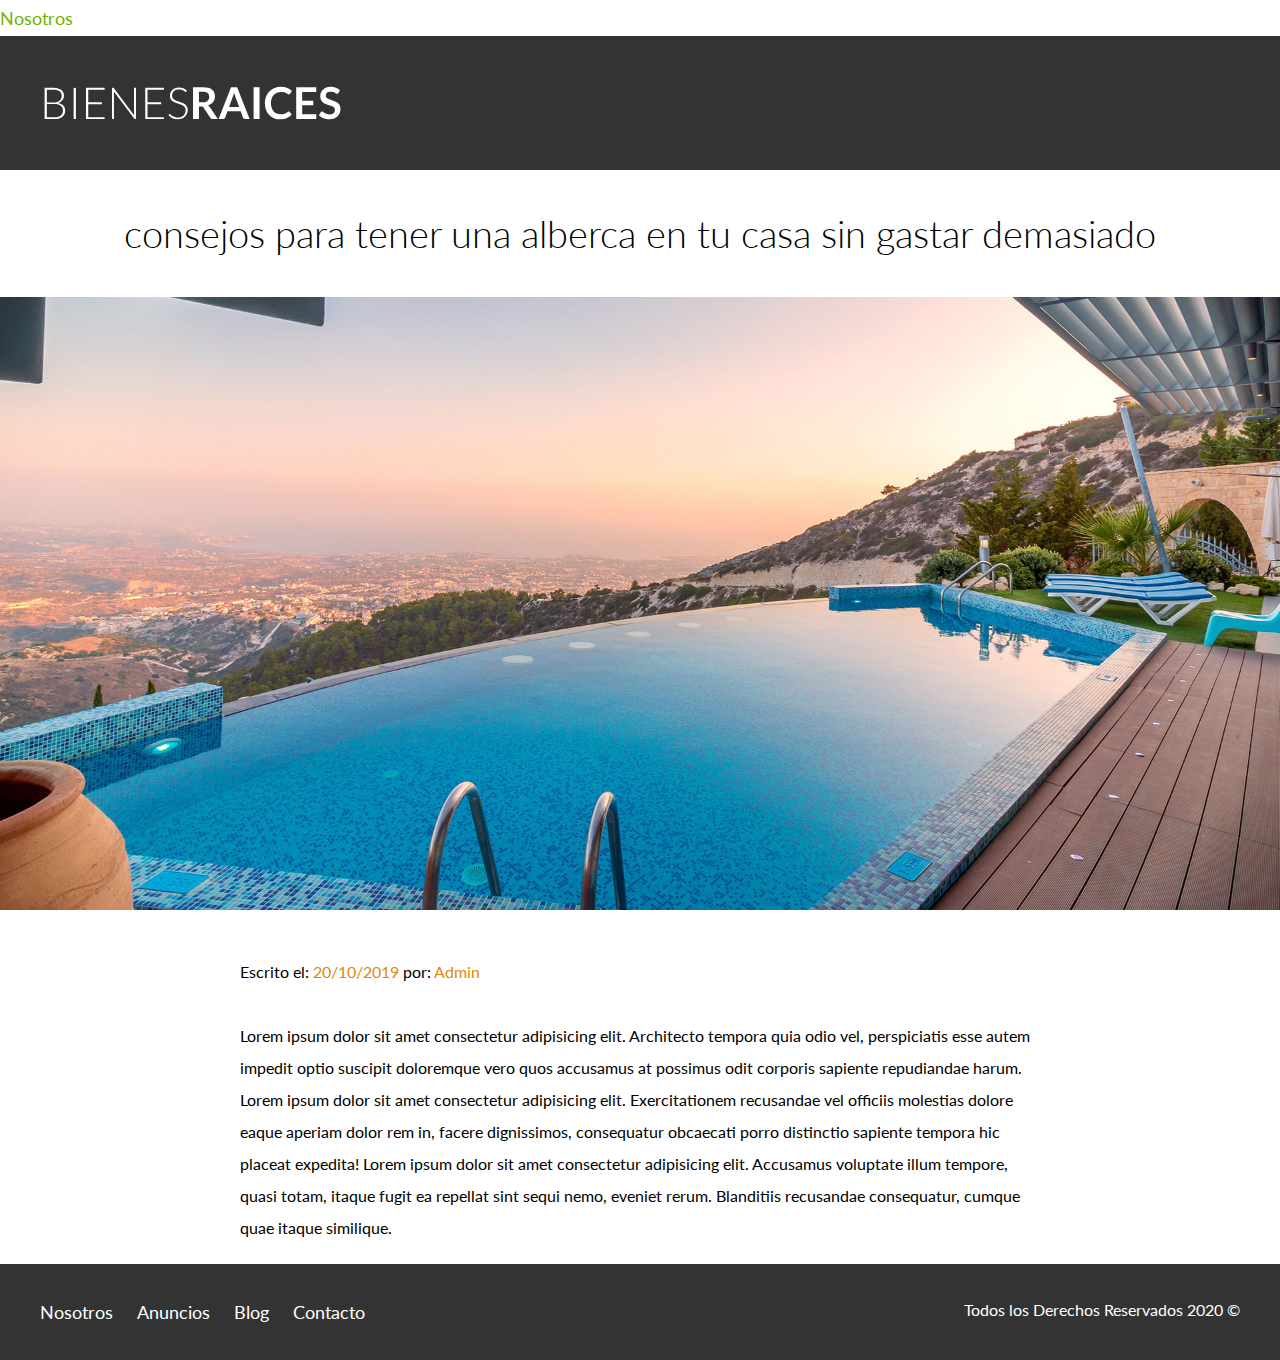
<file: Entrada.html>
<!DOCTYPE html>
<html lang="en">

<head>
    <meta charset="UTF-8">
    <meta name="viewport" content="width=device-width, initial-scale=1.0">
    <title>Bienes Raices</title>
    <link href="https://fonts.googleapis.com/css?family=Lato:300,400,700,900&display=swap" rel="stylesheet">
    <link rel="stylesheet" href="css/normalize.css">

    <link rel="stylesheet" href="css/style.css">
</head>

<body>
    <div class="mobile-menu">
        <a href="#navegacion">
            <img src="img/barras.svg" alt="icono menu">
        </a>
    </div>
    <nav id="navegacion" class="navegacion">
        <a href="Nosotros.html">Nosotros</a>
        <a href="Anuncios.html">Anuncios</a>
        <a href="Blog.html">Blog</a>
        <a href="Contacto.html">Contacto</a>
    </nav>
    <header class="site-header">
        <div class="contenedor contenido-header">
            <div class="barra">
                <a href="/">
                    <img src="img/logo.svg" alt="Logotipo de Bienes Raices">
                </a>
    </header>

    <h1 class="fw-300 centrar-texto">consejos para tener una alberca en tu casa sin gastar demasiado</h1>
    <img src="img/destacada2.jpg" alt="imagen principal">

    <main class="contenedor seccion contenido-centrado texto-entrada">
        <div class="resumen-propiedad">
            <p>Escrito el: <span> 20/10/2019 </span> por: <span> Admin</span> </p>
        </div>
        <!-- resumen propiedad-->
        <p>Lorem ipsum dolor sit amet consectetur adipisicing elit. Architecto tempora quia odio vel, perspiciatis esse autem impedit optio suscipit doloremque vero quos accusamus at possimus odit corporis sapiente repudiandae harum. Lorem ipsum dolor sit
            amet consectetur adipisicing elit. Exercitationem recusandae vel officiis molestias dolore eaque aperiam dolor rem in, facere dignissimos, consequatur obcaecati porro distinctio sapiente tempora hic placeat expedita! Lorem ipsum dolor sit
            amet consectetur adipisicing elit. Accusamus voluptate illum tempore, quasi totam, itaque fugit ea repellat sint sequi nemo, eveniet rerum. Blanditiis recusandae consequatur, cumque quae itaque similique.</p>
    </main>
    <footer class="site-footer seccion">
        <div class="contenedor contenedor-footer">
            <nav class="navegacion">
                <a href="Nosotros.html">Nosotros</a>
                <a href="Anuncios.html">Anuncios</a>
                <a href="Blog.html">Blog</a>
                <a href="Contacto.html">Contacto</a>
            </nav>
            <p class="copyright">Todos los Derechos Reservados 2020 &COPY;</p>
        </div>
    </footer>

</body>

</html>
</file>
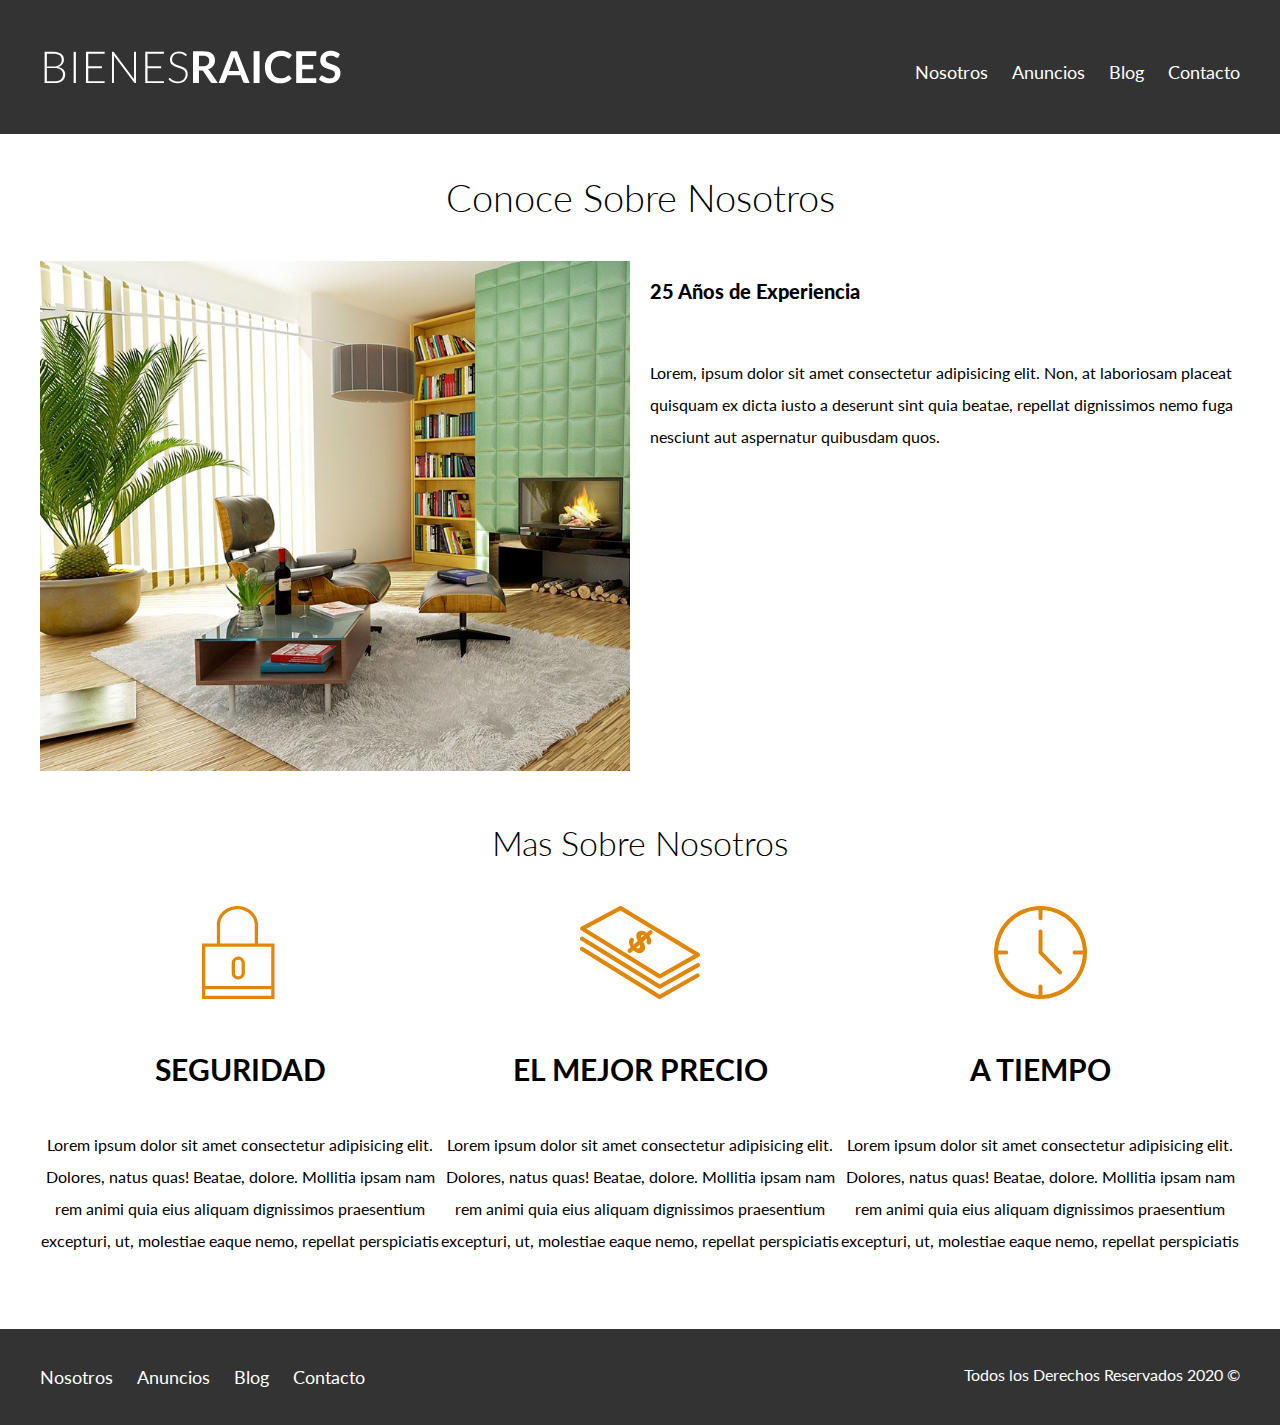
<file: Nosotros.html>
<!DOCTYPE html>
<html lang="en">

<head>
    <meta charset="UTF-8">
    <meta name="viewport" content="width=device-width, initial-scale=1.0">
    <title>Bienes Raices</title>
    <link href="https://fonts.googleapis.com/css?family=Lato:300,400,700,900&display=swap" rel="stylesheet">
    <link rel="stylesheet" href="css/normalize.css">

    <link rel="stylesheet" href="css/style.css">
</head>

<body>

    <header class="site-header">
        <div class="contenedor contenido-header">
            <div class="barra">
                <a href="/">
                    <img src="img/logo.svg" alt="Logotipo de Bienes Raices">
                </a>
                <div class="mobile-menu">
                    <a href="#navegacion">
                        <img src="img/barras.svg" alt="icono menu">
                    </a>
                </div>
                <nav id="navegacion" class="navegacion">
                    <a href="Nosotros.html">Nosotros</a>
                    <a href="Anuncios.html">Anuncios</a>
                    <a href="Blog.html">Blog</a>
                    <a href="Contacto.html">Contacto</a>
                </nav>
    </header>

    <main class="contenedor">
        <h1 class="fw-300 centrar-texto">Conoce Sobre Nosotros</h1>

        <div class="contenido-nosotros">
            <div class="imagen">
                <img src="img/nosotros.jpg" alt="imagen sobre nosotros">
            </div>
            <div class="texto-nosotros">
                <blockquote>25 Años de Experiencia</blockquote>
                <p>Lorem, ipsum dolor sit amet consectetur adipisicing elit. Non, at laboriosam placeat quisquam ex dicta iusto a deserunt sint quia beatae, repellat dignissimos nemo fuga nesciunt aut aspernatur quibusdam quos.</p>
            </div>

        </div>

    </main>

    <section class="contenedor seccion">
        <h2 class="fw-300 centrar-texto">Mas Sobre Nosotros</h2>
        <div class="iconos-nosotros">
            <div class="icono">
                <img src="img/icono1.svg" alt="Icono seguridad">
                <h3>Seguridad</h3>
                <p>Lorem ipsum dolor sit amet consectetur adipisicing elit. Dolores, natus quas! Beatae, dolore. Mollitia ipsam nam rem animi quia eius aliquam dignissimos praesentium excepturi, ut, molestiae eaque nemo, repellat perspiciatis
                </p>
            </div>

            <div class="icono">
                <img src="img/icono2.svg" alt="Icono mejor precio">
                <h3>El Mejor Precio</h3>
                <p>Lorem ipsum dolor sit amet consectetur adipisicing elit. Dolores, natus quas! Beatae, dolore. Mollitia ipsam nam rem animi quia eius aliquam dignissimos praesentium excepturi, ut, molestiae eaque nemo, repellat perspiciatis
                </p>
            </div>

            <div class="icono">
                <img src="img/icono3.svg" alt="icono a tiempo">
                <h3>A Tiempo</h3>
                <p>Lorem ipsum dolor sit amet consectetur adipisicing elit. Dolores, natus quas! Beatae, dolore. Mollitia ipsam nam rem animi quia eius aliquam dignissimos praesentium excepturi, ut, molestiae eaque nemo, repellat perspiciatis
                </p>
            </div>
        </div>
    </section>

    <nav class="navegacion">
        <a href="Nosotros.html">Nosotros</a>
        <a href="Anuncios.html">Anuncios</a>
        <a href="Blog.html">Blog</a>
        <a href="Contacto.html">Contacto</a>
    </nav>


    <footer class="site-footer seccion">
        <div class="contenedor contenedor-footer">
            <nav class="navegacion">
                <a href="Nosotros.html">Nosotros</a>
                <a href="Anuncios.html">Anuncios</a>
                <a href="Blog.html">Blog</a>
                <a href="Contacto.html">Contacto</a>
            </nav>
            <p class="copyright">Todos los Derechos Reservados 2020 &COPY;</p>
        </div>
    </footer>

</body>

</html>
</file>
<file: css/style.css>
html {
    box-sizing: border-box;
    font-size: 62.5%;
}

*:before,
*:after {
    box-sizing: inherit;
}

body {
    font-family: 'Lato', sans-serif;
    font-size: 1.6rem;
    line-height: 2;
}


/** globales**/

img {
    max-width: 100%;
}

.contenedor {
    width: 95%;
    max-width: 120rem;
    /** = 1200px; **/
    margin: 0 auto;
}

h1 {
    font-size: 3.8rem;
}

h2 {
    font-size: 3.4rem;
}

h3 {
    font-size: 3rem;
}

h4 {
    font-size: 2.6rem;
}


/** Utilidades **/

.seccion {
    margin-top: 2rem;
    margin-bottom: 2rem;
}

.fw-300 {
    font-weight: 300;
}

.centrar-texto {
    text-align: center;
}

.d-block {
    display: block!important;
}

.contenido-centrado {
    max-width: 800px;
}


/** botones **/

.boton {
    color: #ffffff;
    font-weight: 700;
    /** el grosor de la letra **/
    text-decoration: none;
    font-size: 1.8rem;
    padding: 1rem 3rem;
    /** difererncia o margen entre el borde del boton con el texto **/
    margin-top: 3rem;
    display: inline-block;
    /** para boton enlace o imagenes **/
    text-align: center;
    border: none;
    /**border submit: boton -enviar- de "contacto" **/
    display: block;
    flex: 0 0 100%;
}

@media (min-width: 768px) {
    .boton {
        display: inline-block;
        flex: 0 0 auto;
    }
}

.boton:hover {
    cursor: pointer;
    /**  (pointer)mano: en cursor de boton "enviar" en contacto (como enlace) **/
}

.boton-amarillo {
    background-color: #e08709;
}

.boton-verde {
    background-color: #71b100;
}


/*header*/

.site-header {
    background-color: #333333;
    /**pagina NOSOTROS **/
    padding: 1rem 0 3rem 0;
}

.site-header.inicio {
    background: url(../img/header.jpg);
    background-position-x: center center;
    background-size: cover;
    height: 100vh;
    min-height: 60rem;
}

.contenido-header {
    height: 100%;
    display: flex;
    flex-direction: column;
    justify-content: space-between;
    text-align: center;
}

@media (min-width: 768px) {
    .contenido-header {
        text-align: left;
    }
}

.contenido-header h1 {
    color: #ffffff;
    padding-bottom: 2rem;
    max-width: 60rem;
    line-height: 2;
}

.barra {
    padding-top: 3rem;
}

@media (min-width: 768px) {
    .barra {
        display: flex;
        justify-content: space-between;
        align-items: center;
    }
}


/**navegacion**/

.navegacion a {
    color: #ffffff;
    text-decoration: none;
    font-size: 2rem;
    display: block;
}

@media (min-width: 768px) {
    .navegacion a {
        display: inline-block;
        font-size: 1.8rem;
        margin-right: 2rem;
    }
    .navegacion a:last-of-type {
        margin: 0;
    }
}

.navegacion a:hover {
    color: #71b100;
}


/** movile menu **/

.mobile-menu img {
    width: 5rem;
}

@media (min-width: 768px) {
    .mobile-menu {
        display: none;
    }
}

.navegacion:target {
    display: block;
}

.navegacion {
    display: none;
}

@media (min-width: 768px) {
    .navegacion {
        display: block;
    }
}


/** Iconos Nosotros **/

@media (min-width: 768px) {
    .iconos-nosotros {
        display: flex;
        justify-content: space-between;
    }
}

.icono {
    text-align: center;
}

@media (min-width: 768px) {
    .icono {
        flex-basis: calc(33.3%-1rem);
    }
}

.icono h3 {
    text-transform: uppercase;
}


/** Anuncios **/

@media (min-width: 768px) {
    .contenedor-anuncios {
        display: flex;
        justify-content: space-between;
        flex-wrap: wrap;
    }
}

.anuncio {
    border: 1px solid #c0bbbb;
    background-color: #f0efef;
    margin-bottom: 2rem;
}

@media (min-width: 768px) {
    .anuncio {
        flex: 0 0 calc(33.3% - 1rem);
    }
}

.contenido-anuncio {
    padding: 2rem;
}

.contenido-anuncio h3,
.contenido-anuncio p {
    margin: 0;
}

.precio {
    color: #71b100;
    /** p font-weight: 400    h1 font-weight: 700 **/
    font-weight: 700;
}

.iconos-caracteristicas {
    list-style: none;
    padding: 0;
    display: flex;
    justify-content: space-evenly;
    flex: 1;
    max-width: 500px;
}

.iconos-caracteristicas li {
    flex: 1;
    /** ---- **/
    display: flex;
}

.iconos-caracteristicas li img {
    margin-right: 2rem;
}

.ver-todas {
    display: flex;
    justify-content: flex-end;
    /** va a alinear el boton a la derecha **/
}


/**contacto home (blog) **/

.imagen-contacto {
    background-image: url(..//img/encuentra.jpg);
    background-position: center center;
    background-image: cover;
    height: 40rem;
    /** para agrandar el tamaño de la imagen **/
    display: flex;
    align-items: center;
}

.contenido-contacto {
    flex: 0 0 95%;
    color: #ffffff;
}

.contenido-contacto p {
    font-size: 1.8rem;
}


/**seccion inferior **/

@media (min-width: 768px) {
    .seccion-inferior {
        display: flex;
        justify-content: space-between;
    }
    .seccion-inferior .blog {
        flex-basis: 60%;
    }
    .seccion-inferior .testimoniales {
        flex-basis: calc(40% - 2rem);
    }
}

.entrada-blog {
    margin-bottom: 2rem;
}

@media (min-width: 768px) {
    .entrada-blog {
        display: flex;
        justify-content: space-between;
    }
}

.entrada-blog:last-of-type {
    margin-bottom: 0;
}

@media (min-width: 768px) {
    .entrada-blog .imagen {
        flex-basis: 40%;
    }
    .entrada-blog .texto-entrada {
        flex-basis: calc(60% - 3rem);
    }
}

.texto-entrada a {
    color: #000000;
    text-decoration: none;
}

.texto-entrada h4 {
    margin: 0;
    line-height: 1.4;
}

.texto-entrada h4::after {
    content: '';
    /** pseudoelemento, franja verde **/
    display: block;
    width: 15rem;
    height: .5rem;
    background-color: #71b100;
    margin-top: 1rem;
}

.texto-entrada span {
    color: #e08709;
}


/** testimoniales **/

.testimonial {
    background-color: #71b100;
    font-size: 2.4rem;
    padding: 2rem;
    color: #ffffff;
    border-radius: 2rem;
}

.testimonial p {
    text-align: right;
}

.testimonial blockquote::before {
    /** before te permite crear un elemento antes- del elemento en cuestion **/
    content: '';
    background-image: url(../img/comilla.svg);
    width: 4rem;
    height: 4rem;
    position: absolute;
    left: -2rem;
}

.testimonial blockquote {
    /** posicionar el " **/
    position: relative;
    padding-left: 5rem;
    font-weight: 300;
}


/** footer **/

.site-footer {
    background-color: #333333;
    margin: 0;
}

.contenedor-footer {
    padding: 3rem 0;
    text-align: center;
}

@media (min-width: 768px) {
    .contenedor-footer {
        display: flex;
        justify-content: space-between;
    }
}

.site-footer nav {
    display: none;
}

@media (min-width: 768px) {
    .site-footer nav {
        display: block;
    }
}

.copyright {
    margin: 0;
    color: #ffffff;
}


/** PAGINAS INTERNAS **/


/** nosotros **/

@media (min-width: 768px) {
    .contenido-nosotros {
        display: grid;
        grid-template-columns: repeat(2, 1fr);
        grid-column-gap: 2rem;
        /** separacion entre las dos columnas **/
    }
}

.texto-nosotros blockquote {
    font-weight: 900;
    font-size: 2rem;
    margin: 0;
    padding: 1rem 0 3rem 0;
}


/** anuncios **/

.resumen-propiedad {
    display: flex;
    justify-content: space-between;
    align-items: center;
}


/** contacto**/

.contacto p {
    font-size: 1.5rem;
    color: #8f4e4e;
    margin: 2rem 0 0 0;
}

legend {
    font-size: 2rem;
    color: #333333;
}

label {
    font-weight: 700;
    text-transform: uppercase;
    display: block;
}

input:not([type="submit"]),
textarea,
select {
    padding: 1rem;
    display: block;
    width: 95%;
    background-color: #e1e1e1;
    margin-bottom: 2rem;
    border: none;
    border-radius: 1rem;
}

input[type="radio"] {
    width: auto;
    margin: 0;
}

select {
    /** select- para que se aplique padding **/
    -webkit-appearance: none;
    appearance: none;
}

textarea {
    /** altura del cuadro "mensaje" **/
    height: 20rem;
}

.forma-contacto {
    max-width: 30rem;
    display: flex;
    justify-content: space-between;
    align-items: center;
}
</file>
